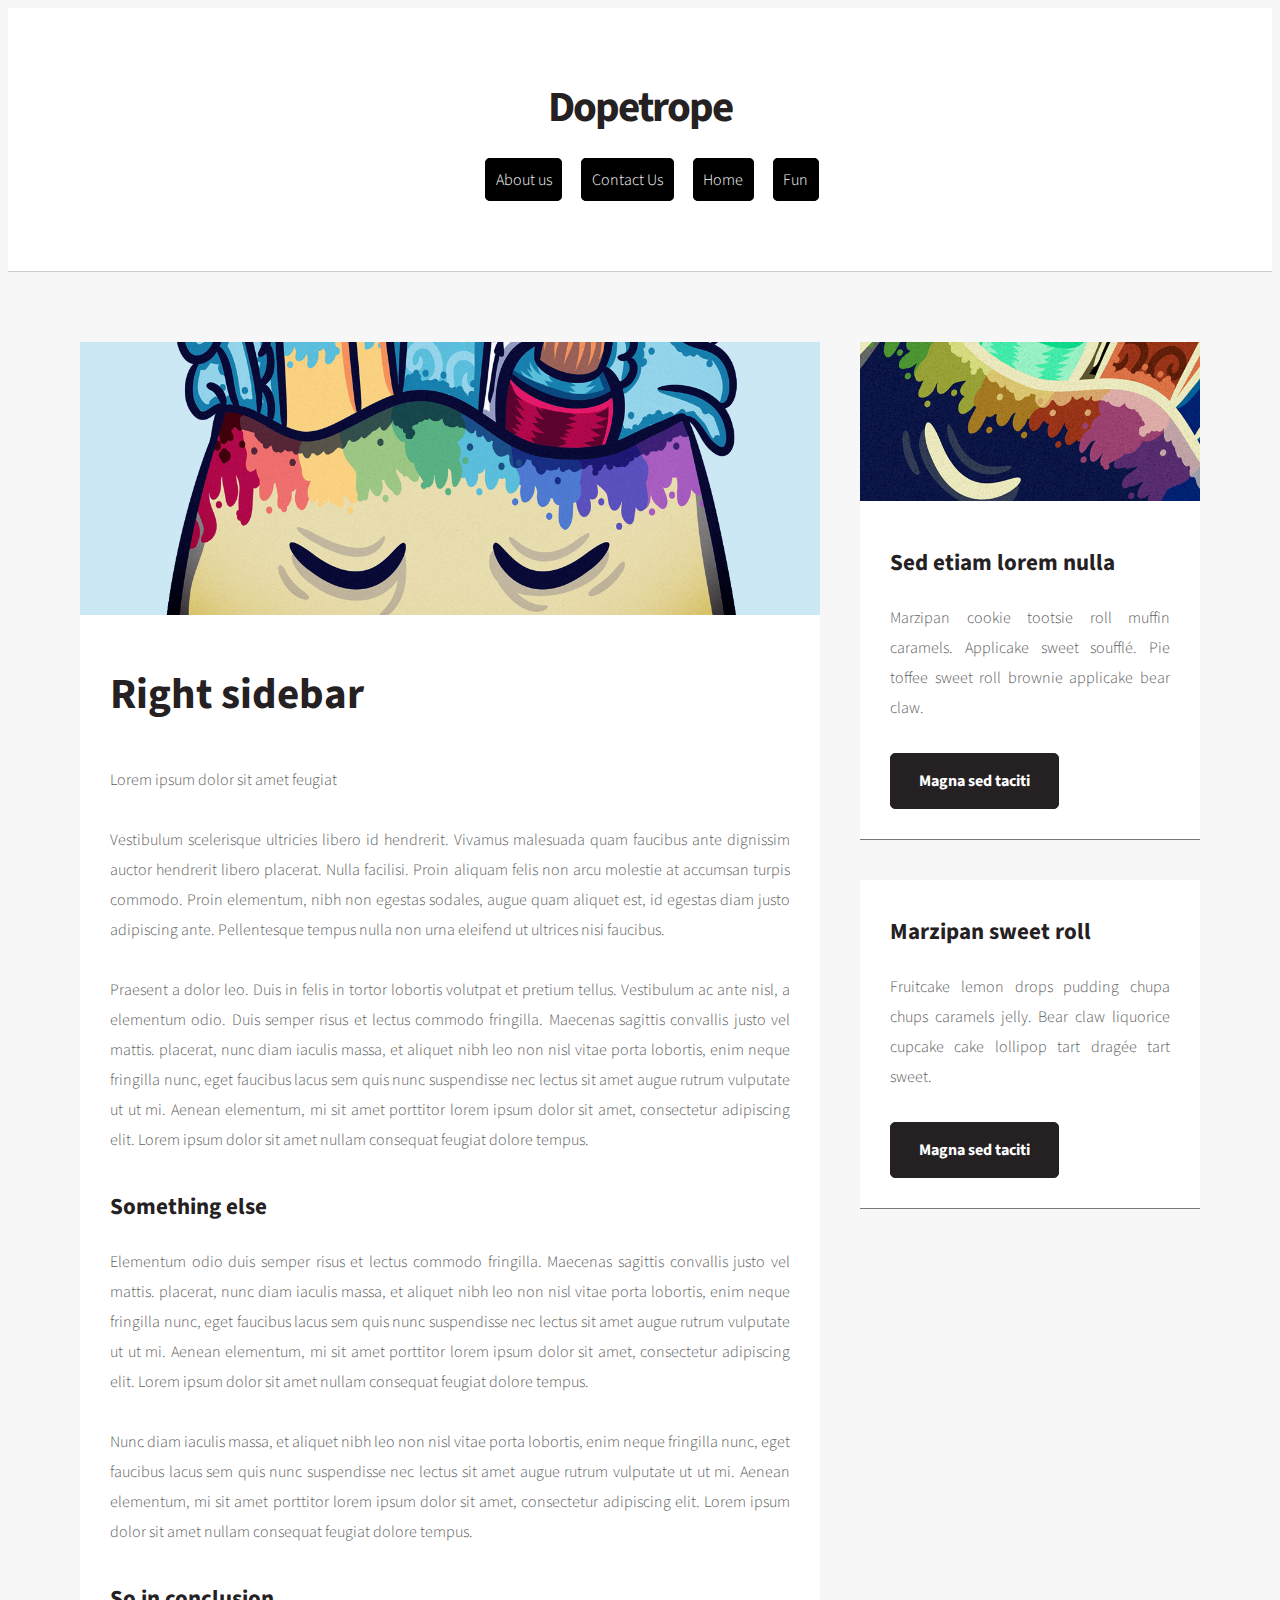
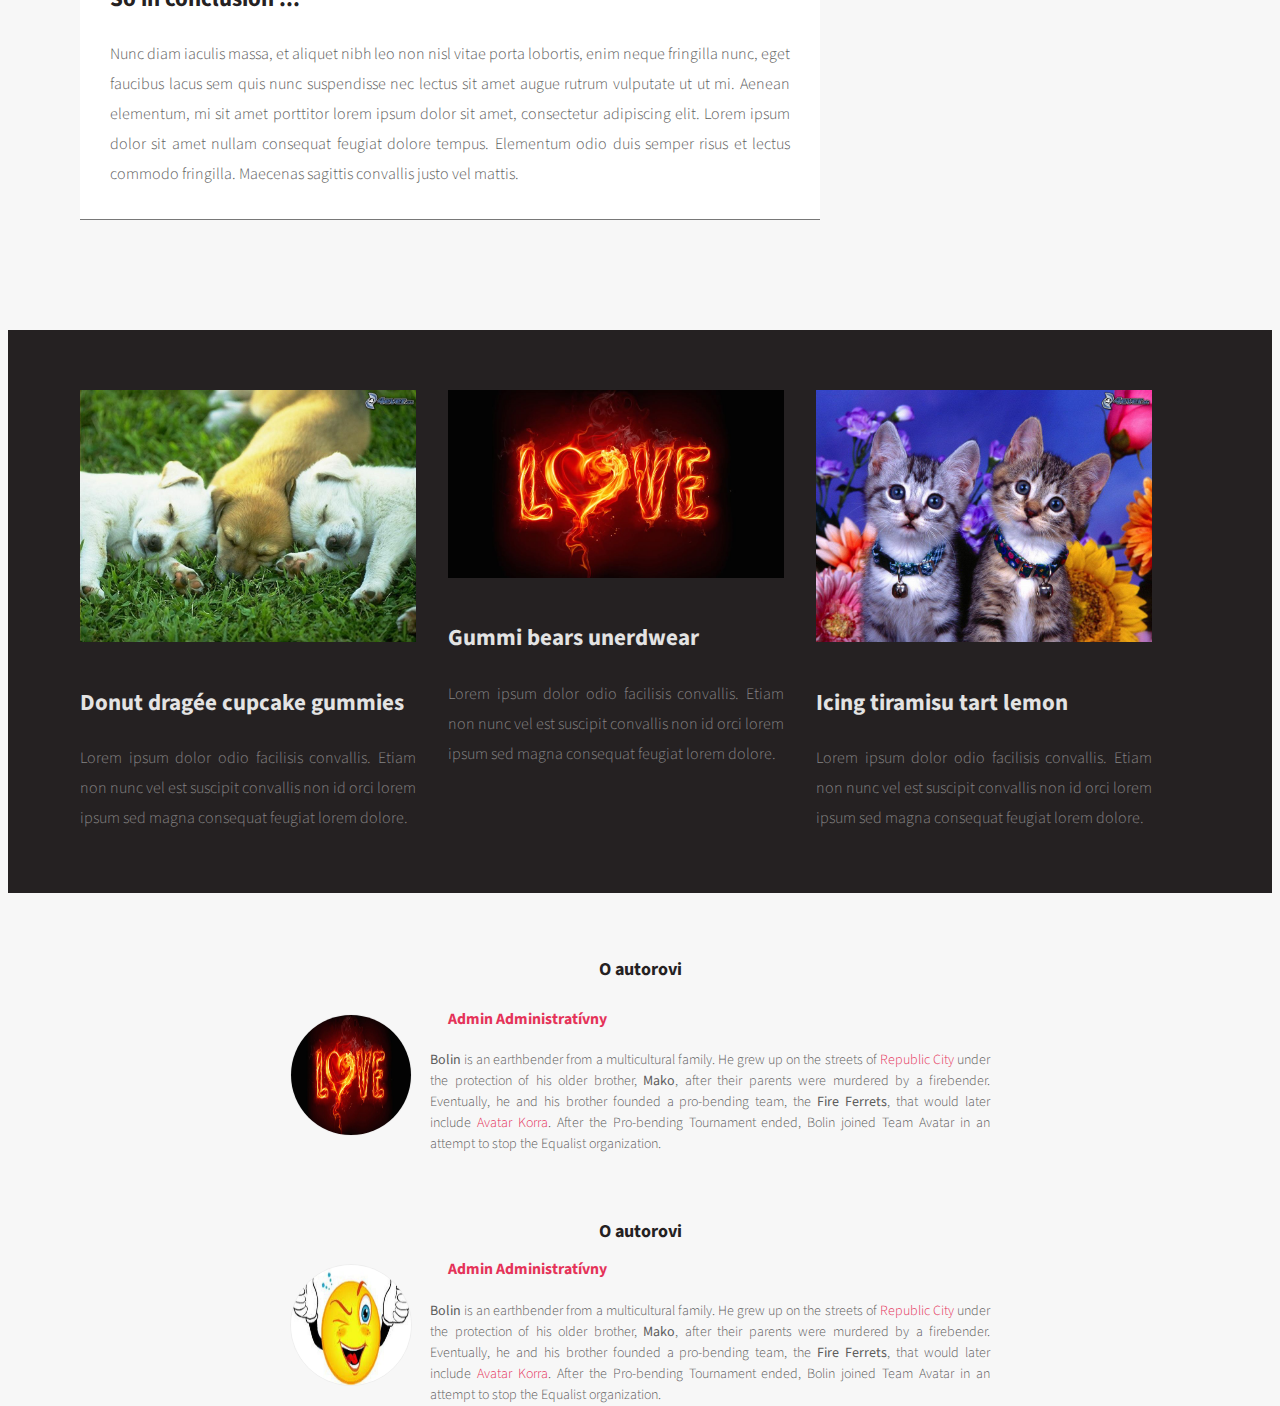
<file: Stranka/index.html>
<!DOCTYPE html>
<html>
<head>
	<meta charset="utf-8">
	<title>DopeTrope</title>
	<link rel="stylesheet" href="http://fonts.googleapis.com/css?family=Source+Sans+Pro:300,700">
	<link rel="stylesheet" href="style.css">
</head>
<body>

	<header class="site-header">
		<div class="container">
			<h1>Dopetrope</h1>
		</div>
		<nav class="container">
		<ul>
			<li><a href="#">About us</a></li>
			<li><a href="#">Contact Us</a></li>
			<li><a href="#">Home</a></li>
			<li><a href="#">Fun</a></li>
		</ul>
	</nav>
	</header>



		<main>
			<div class="container group">
				<artice class="content box">
					<header class="post-header">
					<img src="obrazky/dopetrope.jpg" alt="nadpis">
					</header>
					<div class="text">
					<h1>Right sidebar</h1>
					<p>Lorem ipsum dolor sit amet feugiat</p>

					<p>
						Vestibulum scelerisque ultricies libero id hendrerit. Vivamus malesuada quam faucibus ante dignissim auctor
						hendrerit libero placerat. Nulla facilisi. Proin aliquam felis non arcu molestie at accumsan turpis commodo.
						Proin elementum, nibh non egestas sodales, augue quam aliquet est, id egestas diam justo adipiscing ante.
						Pellentesque tempus nulla non urna eleifend ut ultrices nisi faucibus.
					</p>
					<p>
						Praesent a dolor leo. Duis in felis in tortor lobortis volutpat et pretium tellus. Vestibulum ac ante nisl,
						a elementum odio. Duis semper risus et lectus commodo fringilla. Maecenas sagittis convallis justo vel mattis.
						placerat, nunc diam iaculis massa, et aliquet nibh leo non nisl vitae porta lobortis, enim neque fringilla nunc,
						eget faucibus lacus sem quis nunc suspendisse nec lectus sit amet augue rutrum vulputate ut ut mi. Aenean
						elementum, mi sit amet porttitor lorem ipsum dolor sit amet, consectetur adipiscing elit. Lorem ipsum dolor
						sit amet nullam consequat feugiat dolore tempus.
					</p>

					<h2>Something else</h2>

					<p>
						Elementum odio duis semper risus et lectus commodo fringilla. Maecenas sagittis convallis justo vel mattis.
						placerat, nunc diam iaculis massa, et aliquet nibh leo non nisl vitae porta lobortis, enim neque fringilla nunc,
						eget faucibus lacus sem quis nunc suspendisse nec lectus sit amet augue rutrum vulputate ut ut mi. Aenean
						elementum, mi sit amet porttitor lorem ipsum dolor sit amet, consectetur adipiscing elit. Lorem ipsum dolor
						sit amet nullam consequat feugiat dolore tempus.
					</p>
					<p>
						Nunc diam iaculis massa, et aliquet nibh leo non nisl vitae porta lobortis, enim neque fringilla nunc,
						eget faucibus lacus sem quis nunc suspendisse nec lectus sit amet augue rutrum vulputate ut ut mi. Aenean
						elementum, mi sit amet porttitor lorem ipsum dolor sit amet, consectetur adipiscing elit. Lorem ipsum dolor
						sit amet nullam consequat feugiat dolore tempus.
					</p>

					<h2>So in conclusion ...</h2>

					<p>
						Nunc diam iaculis massa, et aliquet nibh leo non nisl vitae porta lobortis, enim neque fringilla nunc,
						eget faucibus lacus sem quis nunc suspendisse nec lectus sit amet augue rutrum vulputate ut ut mi. Aenean
						elementum, mi sit amet porttitor lorem ipsum dolor sit amet, consectetur adipiscing elit. Lorem ipsum dolor
						sit amet nullam consequat feugiat dolore tempus. Elementum odio duis semper risus et lectus commodo fringilla.
						Maecenas sagittis convallis justo vel mattis.
					</p>

					</div>

				</artice>

				<aside class="sidebar">
					<div class="box">
						<div class="sidebar-header">
							<img src="obrazky/sidedopetrope.jpg" alt="">
						</div>

						<div class="text">
						<h2>Sed etiam lorem nulla</h2>
						<p>
							Marzipan cookie tootsie roll muffin caramels. Applicake sweet soufflé. Pie toffee sweet roll brownie applicake bear claw.
						</p>
						<p>
							<a href="#" class="button">Magna sed taciti</a>
						</p>
						</div>
					</div>

						<div class="text box">
						<h2>Marzipan sweet roll</h2>
						<p>
							Fruitcake lemon drops pudding chupa chups caramels jelly. Bear claw liquorice cupcake cake lollipop tart dragée tart sweet.
						</p>
						<p>
							<a href="#" class="button">Magna sed taciti</a>
						</p>
						</div>
				</aside>

			</div>
	</main>


			<aside class="pre-footer">
				<div class="container group">

				<section class="column">
				<img src="obrazky/pejsek.png" alt="">
				<h2>Donut dragée cupcake gummies</h2>
				<p>
					Lorem ipsum dolor odio facilisis convallis. Etiam non nunc vel est suscipit convallis non id orci lorem ipsum sed magna consequat feugiat lorem dolore.
				</p>
				</section>


				<section class="column">
				<img src="obrazky/love.jpg" alt="">
				<h2>Gummi bears unerdwear</h2>
				<p>
					Lorem ipsum dolor odio facilisis convallis. Etiam non nunc vel est suscipit convallis non id orci lorem ipsum sed magna consequat feugiat lorem dolore.
				</p>
				</section>


				<section class="column">
				<img src="obrazky/cica.jpg" alt="">
				<h2>Icing tiramisu tart lemon</h2>
				<p>
					Lorem ipsum dolor odio facilisis convallis. Etiam non nunc vel est suscipit convallis non id orci lorem ipsum sed magna consequat feugiat lorem dolore.
				</p>
				</section>
				</div>
				</aside>



		<footer class="site-footer">
		<div class="container about">
			<h3>O autorovi</h3>
			<div class="byline">
				<a class="photo" href="#">
					<img src="obrazky/love.jpg" height="120" width="120" alt="Bolin - Legend of Korra">
				</a>

				<div class="inside">
					<h3><a href="#">Admin Administratívny</a></h3>
					<div class="bio">
						<p><strong>Bolin</strong> is an earthbender from a multicultural family. He grew up on the streets of <a href="#">Republic City</a> under the protection of his older brother, <strong>Mako</strong>, after their parents were murdered by a firebender. Eventually, he and his brother founded a pro-bending team, the <strong>Fire Ferrets</strong>, that would later include <a href="#">Avatar Korra</a>. After the Pro-bending Tournament ended, Bolin joined Team Avatar in an attempt to stop the Equalist organization.</p>
					</div>
				</div>
			</div>
		</div>

		<div class="container about position">
			<h3>O autorovi</h3>
			<div class="byline">
				<a class="photo" href="#">
					<img src="obrazky/smajlik.jpg" height="120" width="120" alt="Bolin - Legend of Korra">
				</a>

				<div class="inside">
					<h3><a href="#">Admin Administratívny</a></h3>
					<div class="bio">
						<p><strong>Bolin</strong> is an earthbender from a multicultural family. He grew up on the streets of <a href="#">Republic City</a> under the protection of his older brother, <strong>Mako</strong>, after their parents were murdered by a firebender. Eventually, he and his brother founded a pro-bending team, the <strong>Fire Ferrets</strong>, that would later include <a href="#">Avatar Korra</a>. After the Pro-bending Tournament ended, Bolin joined Team Avatar in an attempt to stop the Equalist organization.</p>
					</div>
				</div>
			</div>
		</div>
	</footer>



</body>
</html>
</file>
<file: Stranka/style.css>
body {
	color: #5D5D5D;
	font-size: 100%;
	line-height: 1.875em; /* 30/16 */
	font-family: 'Source Sans Pro', sans-serif;
	font-weight: 300;
	background: #f7f7f7;
}

a {
	text-decoration: none;
	transition: .3s all;
}
p {
	text-align: justify;
}

.container {
	max-width: 1120px;
	margin: 0 auto;
}

li {
	list-style: none;
	display: inline-block;
}

nav {
	text-align: center;
}

nav a {
	background: #000;
	margin-right: 1em;
	padding: .6em;
	border: 1px solid #000;
	border-radius: 5px;
	color: #fff;
}

nav a:hover {
	background: #fff;
	color: #000;
}

.content {
	float: left;
}

main {
	padding: 4.375em 0; /* 70/16 */
}

h1, h2, h3 {
	color: #252122;
	font-size: 2.6875em; /* 43/16 */
	line-height: 1.875em; /* 30/16 */
	font-weight: bold;
	letter-spacing: -0.0.3125em; /* 5/16 */
	margin-top: 0;
}

h2 {
	font-size: 1.4375em; /* 23/16 */
}

p {
	margin-bottom: 1.875em; /* 30/16 */
}

p:last-child {
	margin-bottom: 0;
}

a {
	color: #e53359;
}

.button {
	color: #fff;
	font-weight: 700;
	background: #252122;
	text-decoration: none;
	display: inline-block;
	border: 1px solid #252122;
	border-radius: 0.3125em; /* 5/16 */
	padding: 0.75em 1.75em; /* 12/16 */ /* 28/16 */
}

.button:hover {
	background: #fff;
	color: #252122;
}


.box {
	background: #fff;
	border-bottom: 1px solid #787878;
	margin-bottom: 2.5em; /* 40/16 */
}

.post-header img {
	width: 100%;
	height: auto;
}

.site-header {
	background: #fff;
	border-bottom: 1px solid #ccc;
	padding: 3.75em 0; /* 60/16 */
}

.site-header h1 {
	letter-spacing: -2px;
	margin-bottom: 0;
	text-align: center;
}

/* hlavny obsah */
.content,
.sidebar {
	float: left;
}

.content {
	width: 66.07142857142857%;
	margin-right: 40px;
}

.sidebar {
	width: 30.35714285714286%;
}

.text {
	padding: 1.875em; /* 30/16 */
}

header img {
	width: 100%;
	height: auto;
}

.post-header img {
	width: 100%;
	height: auto;
}

.sidebar-header img {
	width: 100%;
	height: auto;
}


.group:before,
.group:after {
    content: " ";
    display: table;
}

.group:after {
    clear: both;
}

.pre-footer {
	color: #858484;
	background: #252122;
	padding: 3.75em 0; /* 60/16 */
}


.column {
	float: left;
	width: 30%;
	margin-right: 2em;
}

.column h2 {
	color: #e3e3e3;
	margin-top: 1.25em; /* 20/16 */
}

.column img {
	width: 100%;
	height: auto;
}

.column:last-child {
	margin-right: 0;
}

/* about the author cez float */
.about {
	max-width: 700px;
	margin: 3.75em auto; /* 60/16 */
}

.about h3 {
	font-size: 1.125em; /* 18/16 */
}

.about > h3 {
	text-align: center;
}

.byline {
	font-size: 0.875em; /* 14/16 */
	line-height: 1.5em; /* 24/16 */
}

.byline h3,
.byline p {
	margin-left: 10em; /* 160/16 */
}

.photo {
	float: left;
}

.photo img {
	border-radius: 50%;
	border: 1px solid #eee; /* 10/16 */
	margin-top: 0.625em; /* 10/16 */
}


/* about cez position */
.position .photo {
	float: none;
}

.position.about {
	position: relative;
	max-height: 220px;
}

.position .photo,
.position .inside {
	position: absolute;
	top: 2.875em; /* 46/16 */
}

.inside {
	margin-bottom: 1em;
}

@media (max-width: 1140px ) {
	.content,
	.sidebar {
	float: none;
	}

	.sidebar {
		width: 100%;
	}

}

@media (max-width: 940px ) {

	.column {
		float: none;
		display: inline-block;
		width: 100%;
		margin-right: 0;
	}

	.column img {
		max-width: 340px;
		float: left;
		margin: 0 1em 1em;

	}

	.column p {
		margin-right: 1em;
	}
	.inside {
		margin-right: .5em;
	}

}

@media (max-width: 755px ) {
	.column {
		display: block;
		height: auto;
		text-align: center;
	}

	.column img {
		float: none;
		margin-bottom: 0;
	}

	.column p {
		max-width: 340px;
		margin: 0 auto;
		margin-bottom: 1em;
	}
}
</file>
